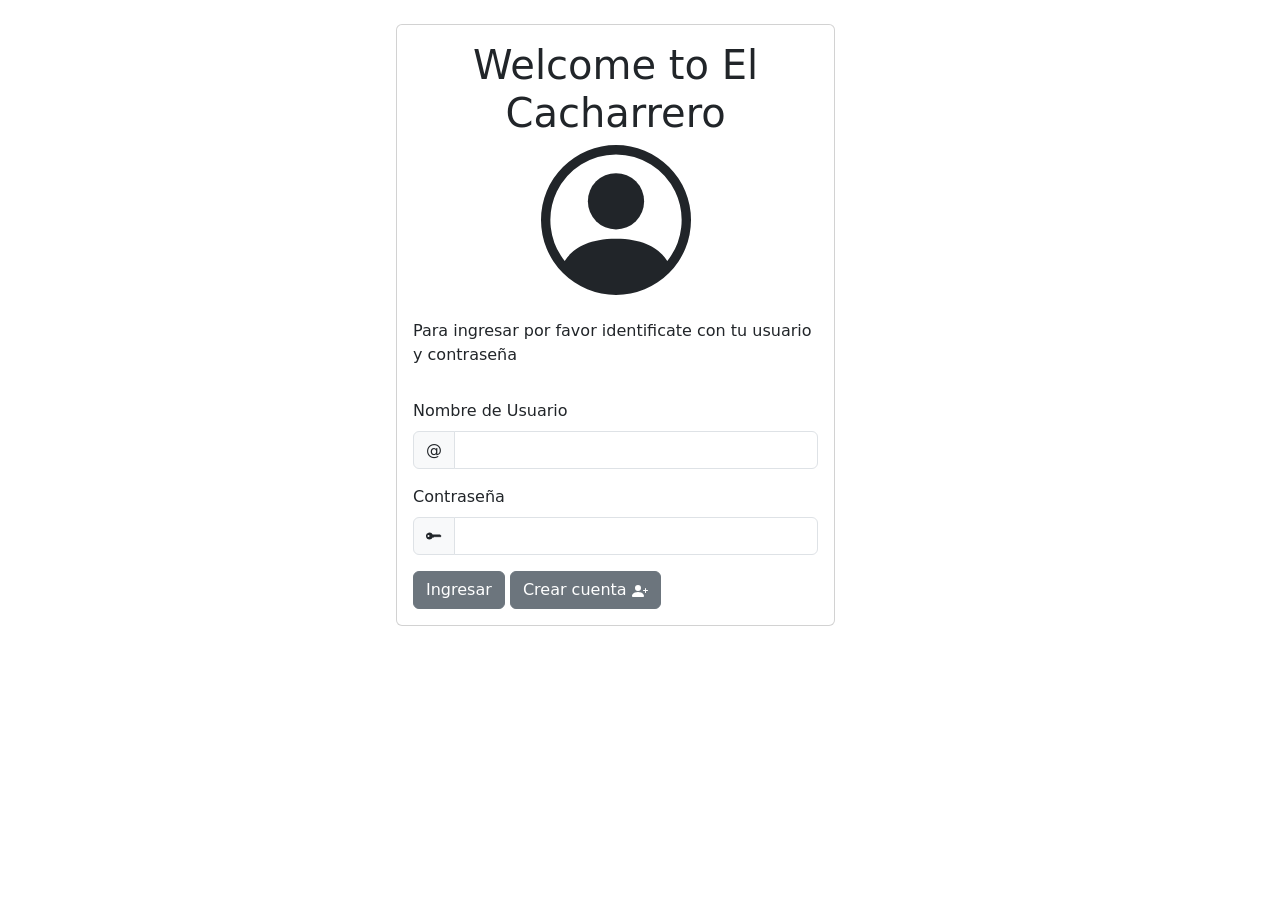
<file: Mongo/src/main/resources/static/index.html>
<!DOCTYPE html>
<html>
<head>
    <meta charset="utf-8">
    <meta name="viewport" content="width=device-width, initial-scale=1">
    <link href="https://cdn.jsdelivr.net/npm/bootstrap@5.1.3/dist/css/bootstrap.min.css" rel="stylesheet" integrity="sha384-1BmE4kWBq78iYhFldvKuhfTAU6auU8tT94WrHftjDbrCEXSU1oBoqyl2QvZ6jIW3" crossorigin="anonymous">
    <script src="https://ajax.googleapis.com/ajax/libs/jquery/3.6.0/jquery.min.js"></script>
    <script src="js/userFunctions.js"></script>
</head>
<body>
    
   
    &nbsp;&nbsp;&nbsp;
   <div class="container" style="width: 40%;" >
    <div class="card" style="width: 90%;" id="cardLog">
        <div class="card-body">
          <h1 class="card-title"><center> Welcome to El Cacharrero</center></h1>
          <center>
            <svg xmlns="http://www.w3.org/2000/svg" width="150" height="150" fill="currentColor" class="bi bi-person-circle" viewBox="0 0 16 16">
              <path d="M11 6a3 3 0 1 1-6 0 3 3 0 0 1 6 0z"/>
              <path fill-rule="evenodd" d="M0 8a8 8 0 1 1 16 0A8 8 0 0 1 0 8zm8-7a7 7 0 0 0-5.468 11.37C3.242 11.226 4.805 10 8 10s4.757 1.225 5.468 2.37A7 7 0 0 0 8 1z"/>
            </svg>
          </center>
&nbsp;&nbsp;
          <p class="card-text">Para ingresar por favor identificate con tu usuario y contraseña</p>

          <form class="row g-3 needs-validation" novalidate>

            <div id="liveAlertPlaceholderLog"></div>

            <div class="col-md-12">
              <label for="validationCustomUsername" class="form-label">Nombre de Usuario</label>
              <div class="input-group has-validation">
                <span class="input-group-text" id="inputGroupPrepend">@</span>
                <input type="text" class="form-control" id="userEmail" aria-describedby="inputGroupPrepend" required>
                <div class="invalid-feedback">
                 
                </div>
              </div>
            </div>

            <div class="col-md-12">
                <label for="validationCustomUsername" class="form-label">Contraseña</label>
                <div class="input-group has-validation">
                  <span class="input-group-text" id="inputGroupPrepend">
                      
                    <svg xmlns="http://www.w3.org/2000/svg" width="16" height="16" fill="currentColor" class="bi bi-key-fill" viewBox="0 0 16 16">
                        <path d="M3.5 11.5a3.5 3.5 0 1 1 3.163-5H14L15.5 8 14 9.5l-1-1-1 1-1-1-1 1-1-1-1 1H6.663a3.5 3.5 0 0 1-3.163 2zM2.5 9a1 1 0 1 0 0-2 1 1 0 0 0 0 2z"/>
                    </svg>

                  </span>
                  <input type="password" class="form-control" id="userPass" aria-describedby="inputGroupPrepend" required>
                  <div class="invalid-feedback">
                   
                  </div>
                </div>
              </div>
            
            
              <div class="bd-example">
                
                <button type="button" class="btn btn-secondary" onclick="valEmplyFlieldLog()">
                  Ingresar
                </button>

                <button type="button" class="btn btn-secondary" data-bs-toggle="modal" data-bs-target="#exampleModalCenter">
                  Crear cuenta

                   <svg xmlns="http://www.w3.org/2000/svg" width="16" height="16" fill="currentColor" class="bi bi-person-plus-fill" viewBox="0 0 16 16">
                    <path d="M1 14s-1 0-1-1 1-4 6-4 6 3 6 4-1 1-1 1H1zm5-6a3 3 0 1 0 0-6 3 3 0 0 0 0 6z"/>
                    <path fill-rule="evenodd" d="M13.5 5a.5.5 0 0 1 .5.5V7h1.5a.5.5 0 0 1 0 1H14v1.5a.5.5 0 0 1-1 0V8h-1.5a.5.5 0 0 1 0-1H13V5.5a.5.5 0 0 1 .5-.5z"/>
                  </svg>

                </button>

              </div>

          </form>
         
        </div>
      </div>

      
    </div>


      <div class="modal fade" id="exampleModalCenter" tabindex="-1" aria-labelledby="exampleModalCenterTitle" style="display: none;" aria-hidden="true">
        <div class="modal-dialog modal-dialog-centered">
          <div class="modal-content">
            <div class="modal-header">
              <h5 class="modal-title" id="exampleModalCenterTitle">User creation Menu</h5>
              <button type="button" class="btn-close" data-bs-dismiss="modal" aria-label="Close"></button>
            </div>
            <div class="modal-body">
              <center>
              <svg xmlns="http://www.w3.org/2000/svg" width="150" height="150" fill="currentColor" class="bi bi-person-bounding-box" viewBox="0 0 16 16">
                <path d="M1.5 1a.5.5 0 0 0-.5.5v3a.5.5 0 0 1-1 0v-3A1.5 1.5 0 0 1 1.5 0h3a.5.5 0 0 1 0 1h-3zM11 .5a.5.5 0 0 1 .5-.5h3A1.5 1.5 0 0 1 16 1.5v3a.5.5 0 0 1-1 0v-3a.5.5 0 0 0-.5-.5h-3a.5.5 0 0 1-.5-.5zM.5 11a.5.5 0 0 1 .5.5v3a.5.5 0 0 0 .5.5h3a.5.5 0 0 1 0 1h-3A1.5 1.5 0 0 1 0 14.5v-3a.5.5 0 0 1 .5-.5zm15 0a.5.5 0 0 1 .5.5v3a1.5 1.5 0 0 1-1.5 1.5h-3a.5.5 0 0 1 0-1h3a.5.5 0 0 0 .5-.5v-3a.5.5 0 0 1 .5-.5z"></path>
                <path d="M3 14s-1 0-1-1 1-4 6-4 6 3 6 4-1 1-1 1H3zm8-9a3 3 0 1 1-6 0 3 3 0 0 1 6 0z"></path>
              </svg>
            </center>
              &nbsp;

              <div id="liveAlertPlaceholderHead"></div>

              <div class="form-floating">
                <input  class="form-control" id="IdentificationC" placeholder="Password">
                <label for="floatingPassword">Identificacion</label>
              </div>&nbsp;

                  <div class="form-floating">
                    <input  class="form-control" id="nameCreation" placeholder="Password">
                    <label for="floatingPassword">Nombre</label>
                  </div>&nbsp;

                  <div class="form-floating">
                    <input  class="form-control" id="AddressCreation" placeholder="Password">
                    <label for="floatingPassword">Direccion</label>
                  </div>&nbsp;
                  
                  <div class="form-floating">
                    <input  class="form-control" id="CellphoneC" placeholder="Password">
                    <label for="floatingPassword">Celular</label>
                  </div>&nbsp;
                  
                  <div id="liveAlertPlaceholderEmail"></div>

                  <div class="form-floating mb-3">
                    <input type="email" class="form-control" id="correoCreation" placeholder="name@example.com">
                    <label for="floatingInput">Email</label>
                  </div>
              
                  <div id="liveAlertPlaceholder"></div>
              
                  <div class="form-floating">
                    <input type="password" class="form-control" id="password1" placeholder="Password">
                    <label for="floatingPassword">Contraseña</label>
                  </div>&nbsp;
                  
                  <div class="form-floating">
                    <input type="password" class="form-control " id="password2" placeholder="Password">
                    <label for="floatingPassword">Confirmar Contraseña</label>
                  </div>&nbsp;
                  
                  <div class="form-floating">
                    <input  class="form-control" id="ZoneC" placeholder="Password" required>
                    <label for="floatingPassword">Zona</label>
                  </div>&nbsp;
                  
                  <div class="form-floating">
                    <input  class="form-control" id="TypeC" placeholder="Password">
                    <label for="floatingPassword">Tipo</label>
                  </div>&nbsp;
                  
            </div>
            <div class="modal-footer">
              <button type="button" class="btn btn-secondary" data-bs-dismiss="modal">Cerrar</button>
              <button type="button" class="btn btn-secondary" id="liveAlertBtn" onclick="valEmplyFlield()">Guardar cambios
              
                  <svg xmlns="http://www.w3.org/2000/svg" width="16" height="16" fill="currentColor" class="bi bi-save-fill" viewBox="0 0 16 16">
                    <path d="M8.5 1.5A1.5 1.5 0 0 1 10 0h4a2 2 0 0 1 2 2v12a2 2 0 0 1-2 2H2a2 2 0 0 1-2-2V2a2 2 0 0 1 2-2h6c-.314.418-.5.937-.5 1.5v7.793L4.854 6.646a.5.5 0 1 0-.708.708l3.5 3.5a.5.5 0 0 0 .708 0l3.5-3.5a.5.5 0 0 0-.708-.708L8.5 9.293V1.5z"/>
                  </svg>
              
              </button>
            </div>
          </div>
        </div>
      </div>

    
      <script src="https://cdn.jsdelivr.net/npm/bootstrap@5.1.3/dist/js/bootstrap.bundle.min.js" integrity="sha384-ka7Sk0Gln4gmtz2MlQnikT1wXgYsOg+OMhuP+IlRH9sENBO0LRn5q+8nbTov4+1p" crossorigin="anonymous"></script>
</body>
</html>
</file>
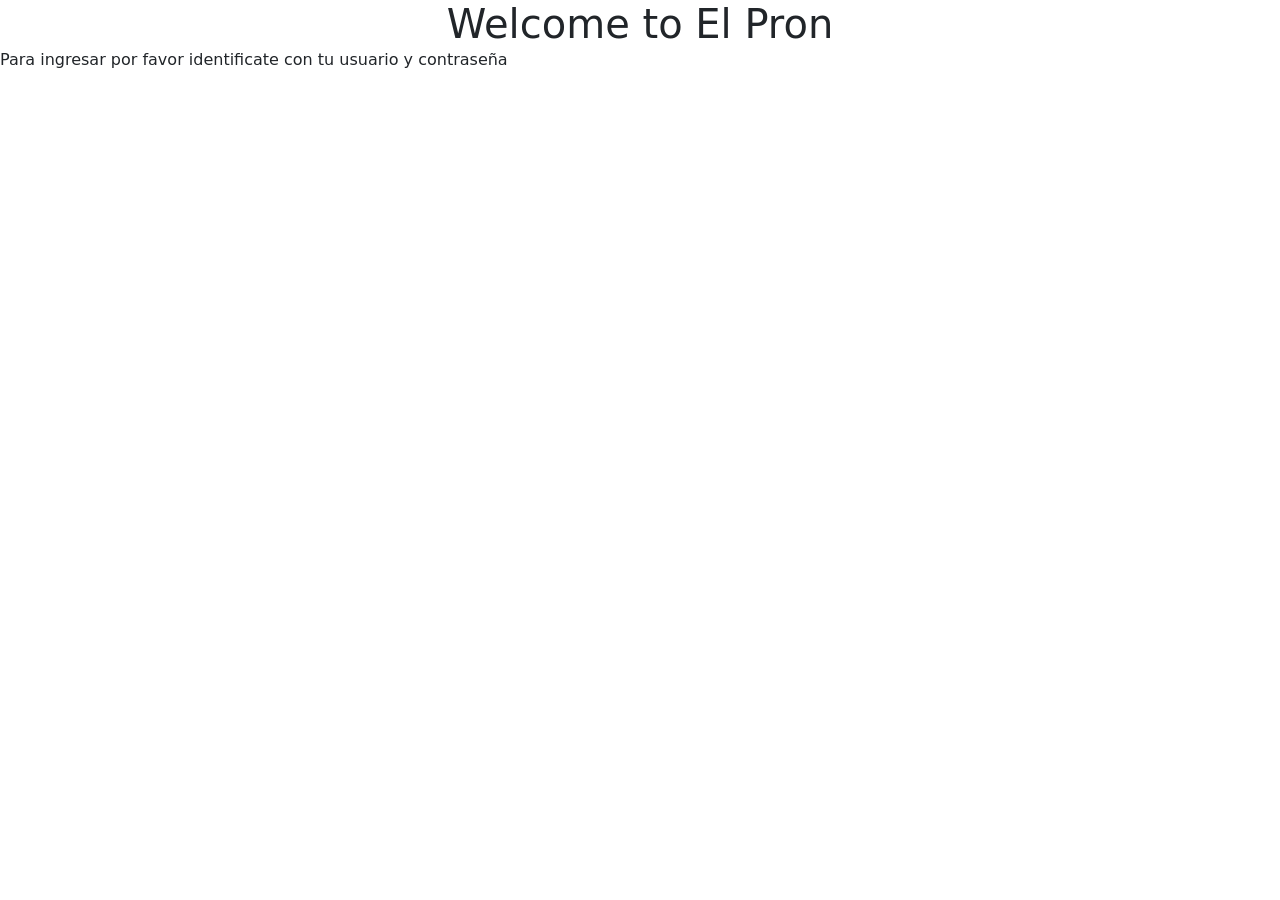
<file: Front/pagAdminUs.html>
<!DOCTYPE html>
<html>
<head>
    <meta charset="utf-8">
    <meta name="viewport" content="width=device-width, initial-scale=1">
    <link href="https://cdn.jsdelivr.net/npm/bootstrap@5.1.3/dist/css/bootstrap.min.css" rel="stylesheet" integrity="sha384-1BmE4kWBq78iYhFldvKuhfTAU6auU8tT94WrHftjDbrCEXSU1oBoqyl2QvZ6jIW3" crossorigin="anonymous">
    <script src="https://ajax.googleapis.com/ajax/libs/jquery/3.6.0/jquery.min.js"></script>
    <script src="js/pagAdminUs.js"></script>
</head>
<body onload="cargarDatos()">
    
    <div id="Table">
    
              <h1 class="card-title"><center> Welcome to El Pron</center></h1>
              <p class="card-text">Para ingresar por favor identificate con tu usuario y contraseña</p>
                  
    </div>
    
    <div class="modal fade" id="menuEdicionUsuario" tabindex="-1" aria-labelledby="exampleModalCenterTitle" style="display: none;" aria-hidden="true">
        <div class="modal-dialog modal-dialog-centered">
          <div class="modal-content">
            <div class="modal-header">
              <h5 class="modal-title" id="exampleModalCenterTitle">Menu de Edicion</h5>
              <button type="button" class="btn-close" data-bs-dismiss="modal" aria-label="Close"></button>
            </div>
            <div class="modal-body">
              <center>
              <svg xmlns="http://www.w3.org/2000/svg" width="150" height="150" fill="currentColor" class="bi bi-person-bounding-box" viewBox="0 0 16 16">
                <path d="M1.5 1a.5.5 0 0 0-.5.5v3a.5.5 0 0 1-1 0v-3A1.5 1.5 0 0 1 1.5 0h3a.5.5 0 0 1 0 1h-3zM11 .5a.5.5 0 0 1 .5-.5h3A1.5 1.5 0 0 1 16 1.5v3a.5.5 0 0 1-1 0v-3a.5.5 0 0 0-.5-.5h-3a.5.5 0 0 1-.5-.5zM.5 11a.5.5 0 0 1 .5.5v3a.5.5 0 0 0 .5.5h3a.5.5 0 0 1 0 1h-3A1.5 1.5 0 0 1 0 14.5v-3a.5.5 0 0 1 .5-.5zm15 0a.5.5 0 0 1 .5.5v3a1.5 1.5 0 0 1-1.5 1.5h-3a.5.5 0 0 1 0-1h3a.5.5 0 0 0 .5-.5v-3a.5.5 0 0 1 .5-.5z"></path>
                <path d="M3 14s-1 0-1-1 1-4 6-4 6 3 6 4-1 1-1 1H3zm8-9a3 3 0 1 1-6 0 3 3 0 0 1 6 0z"></path>
              </svg>
            </center>
              &nbsp;
            <h3>Cambie los datos que desee</h3>


            <div id="AlertaGeneral"></div>

              <div class="form-floating">
                <input  class="form-control" id="IdentificationE" placeholder="Password">
                <label for="floatingPassword">Identificacion</label>
              </div>&nbsp;

                  <div class="form-floating">
                    <input  class="form-control" id="nameEdit" placeholder="Password">
                    <label for="floatingPassword">Name</label>
                  </div>&nbsp;

                  <div class="form-floating">
                    <input  class="form-control" id="AddressEdit" placeholder="Password">
                    <label for="floatingPassword">Direccion</label>
                  </div>&nbsp;
                  
                  <div class="form-floating">
                    <input  class="form-control" id="CellphoneEdit" placeholder="Password">
                    <label for="floatingPassword">Celular</label>
                  </div>&nbsp;
                  
                  <div id="AlertaEmail"></div>

                  <div class="form-floating mb-3">
                    <input type="email" class="form-control" id="correoEdit" placeholder="name@example.com">
                    <label for="floatingInput">Email address</label>
                  </div>
              
                  <div id="AlertaContraseña"></div>
              
                  <div class="form-floating">
                    <input type="password" class="form-control" id="passwordEdit1" placeholder="Password">
                    <label for="floatingPassword">Password</label>
                  </div>&nbsp;
                  
                  <div class="form-floating">
                    <input type="password" class="form-control " id="passwordEdit2" placeholder="Password">
                    <label for="floatingPassword">Confirm Password</label>
                  </div>&nbsp;
                  
                  <div class="form-floating">
                    <input  class="form-control" id="ZoneEdit" placeholder="Password" required>
                    <label for="floatingPassword">Zona</label>
                  </div>&nbsp;
                  
                  <div class="form-floating">
                    <input  class="form-control" id="TypeEdit" placeholder="Password">
                    <label for="floatingPassword">Tipo</label>
                  </div>&nbsp;
                  
            </div>
            <div class="modal-footer">
              <button type="button" class="btn btn-secondary" data-bs-dismiss="modal">Close</button>
              <button type="button" class="btn btn-secondary" id="liveAlertBtnE" onclick="confirmarVacios()">Guardar Cambios
              
                  <svg xmlns="http://www.w3.org/2000/svg" width="16" height="16" fill="currentColor" class="bi bi-save-fill" viewBox="0 0 16 16">
                    <path d="M8.5 1.5A1.5 1.5 0 0 1 10 0h4a2 2 0 0 1 2 2v12a2 2 0 0 1-2 2H2a2 2 0 0 1-2-2V2a2 2 0 0 1 2-2h6c-.314.418-.5.937-.5 1.5v7.793L4.854 6.646a.5.5 0 1 0-.708.708l3.5 3.5a.5.5 0 0 0 .708 0l3.5-3.5a.5.5 0 0 0-.708-.708L8.5 9.293V1.5z"/>
                  </svg>
              
              </button>
            </div>
          </div>
        </div>
      </div>


     
    <script src="https://cdn.jsdelivr.net/npm/bootstrap@5.1.3/dist/js/bootstrap.bundle.min.js" integrity="sha384-ka7Sk0Gln4gmtz2MlQnikT1wXgYsOg+OMhuP+IlRH9sENBO0LRn5q+8nbTov4+1p" crossorigin="anonymous"></script>
</body>
</html>
</file>
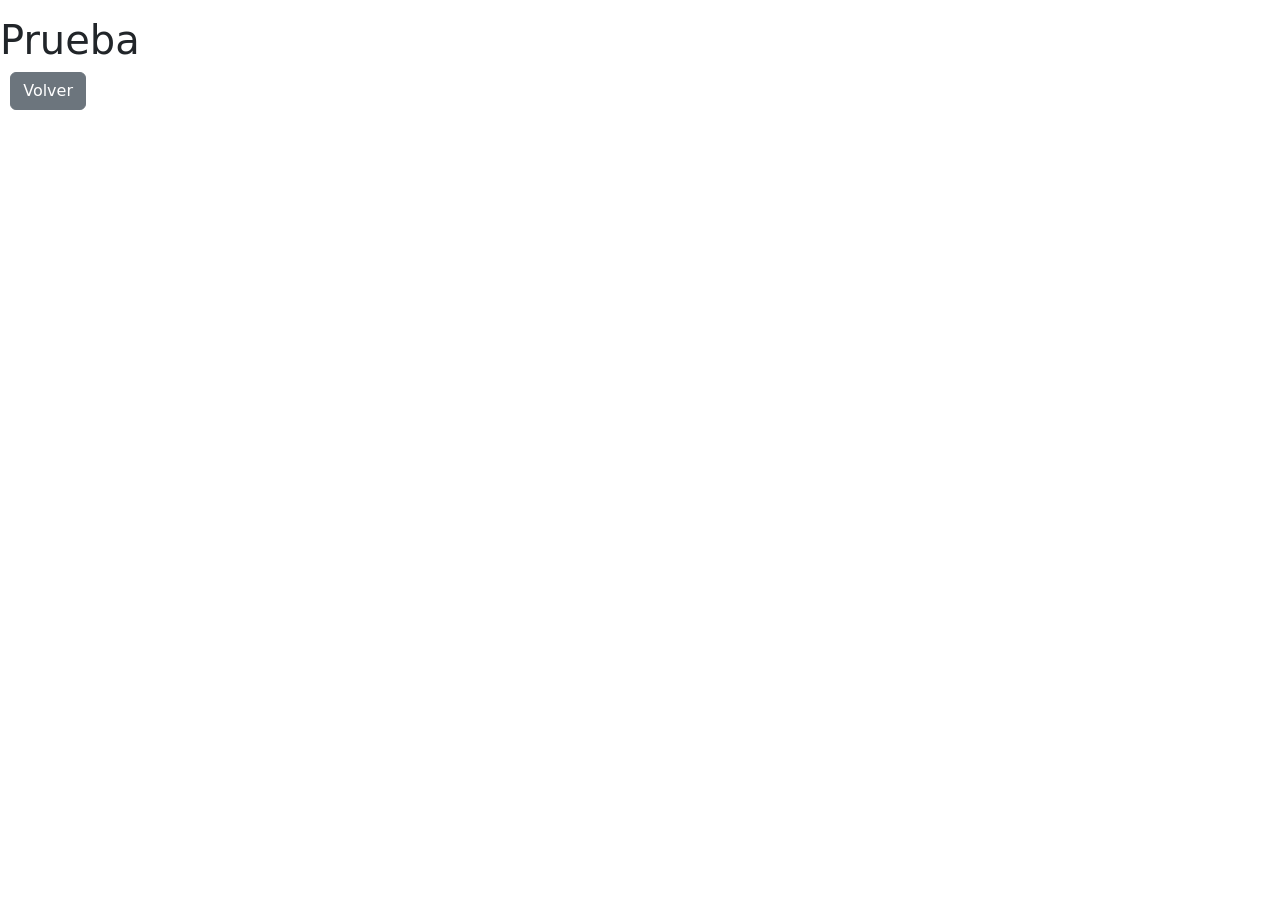
<file: Front/succesInterface.html>
<!DOCTYPE html>
<html>

<head>
    <meta charset="utf-8">
    <meta name="viewport" content="width=device-width, initial-scale=1">
    <link href="https://cdn.jsdelivr.net/npm/bootstrap@5.1.3/dist/css/bootstrap.min.css" rel="stylesheet" integrity="sha384-1BmE4kWBq78iYhFldvKuhfTAU6auU8tT94WrHftjDbrCEXSU1oBoqyl2QvZ6jIW3" crossorigin="anonymous">
    <script src="https://ajax.googleapis.com/ajax/libs/jquery/3.6.0/jquery.min.js"></script>

</head>

<body>


<p>

<h1>Prueba</h1>
&nbsp;
<button type="button" class="btn btn-secondary" onclick="location.href='http://129.151.116.109:8080/index.html'">
    Volver
  </button>

</p>

</body>


</html>
</file>
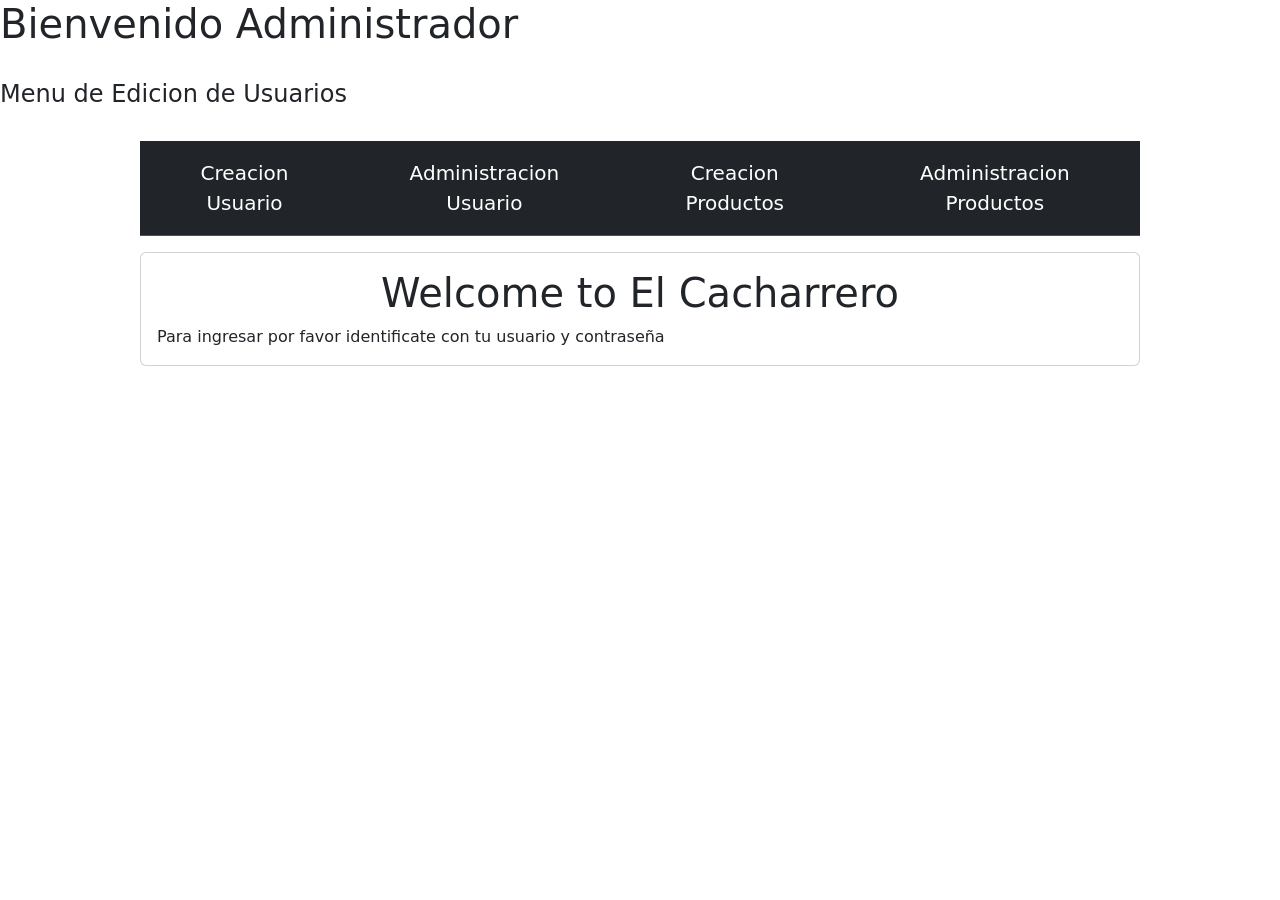
<file: Mongo/src/main/resources/static/adminUser.html>
<!DOCTYPE html>
<html>
<head>
    <meta charset="utf-8">
    <meta name="viewport" content="width=device-width, initial-scale=1">
    <link href="https://cdn.jsdelivr.net/npm/bootstrap@5.1.3/dist/css/bootstrap.min.css" rel="stylesheet" integrity="sha384-1BmE4kWBq78iYhFldvKuhfTAU6auU8tT94WrHftjDbrCEXSU1oBoqyl2QvZ6jIW3" crossorigin="anonymous">
    <script src="https://ajax.googleapis.com/ajax/libs/jquery/3.6.0/jquery.min.js"></script>
    <script src="js/adminUser.js"></script>
    <script src="js/pagAdminUs.js"></script>
    <script src="js/adminClone.js"></script>
</head>
<body>
    
<h1>Bienvenido Administrador</h1>
&nbsp;
<h4>Menu de Edicion de Usuarios</h4>
&nbsp;
    <div class="container" style="width: 80%;">

      <table class="table">
        <thead class="table-dark">
          <tr>
            <th scope="col"><button type="button" class="btn btn-dark btn-lg" onclick="pagCreUs()">Creacion Usuario</button></th>
            <th scope="col"><button type="button" class="btn btn-dark btn-lg" onclick="pagAdminUs()">Administracion Usuario</button></th>
            <th scope="col"><button type="button" class="btn btn-dark btn-lg" onclick="pagCreProd()">Creacion Productos</button></th>
            <th scope="col"><button type="button" class="btn btn-dark btn-lg" onclick="pagAdminProd()">Administracion Productos</button></th>
          </tr>
        </thead>
      
      </table>
        
      </table>
        <div class="card" style="width: 100%;">
            <div class="card-body" id="containerPag">
              <h1 class="card-title"><center> Welcome to El Cacharrero</center></h1>
              <p class="card-text">Para ingresar por favor identificate con tu usuario y contraseña</p>
    
            </div>
        </div>
    </div>

     
    <script src="https://cdn.jsdelivr.net/npm/bootstrap@5.1.3/dist/js/bootstrap.bundle.min.js" integrity="sha384-ka7Sk0Gln4gmtz2MlQnikT1wXgYsOg+OMhuP+IlRH9sENBO0LRn5q+8nbTov4+1p" crossorigin="anonymous"></script>
</body>
</html>
</file>
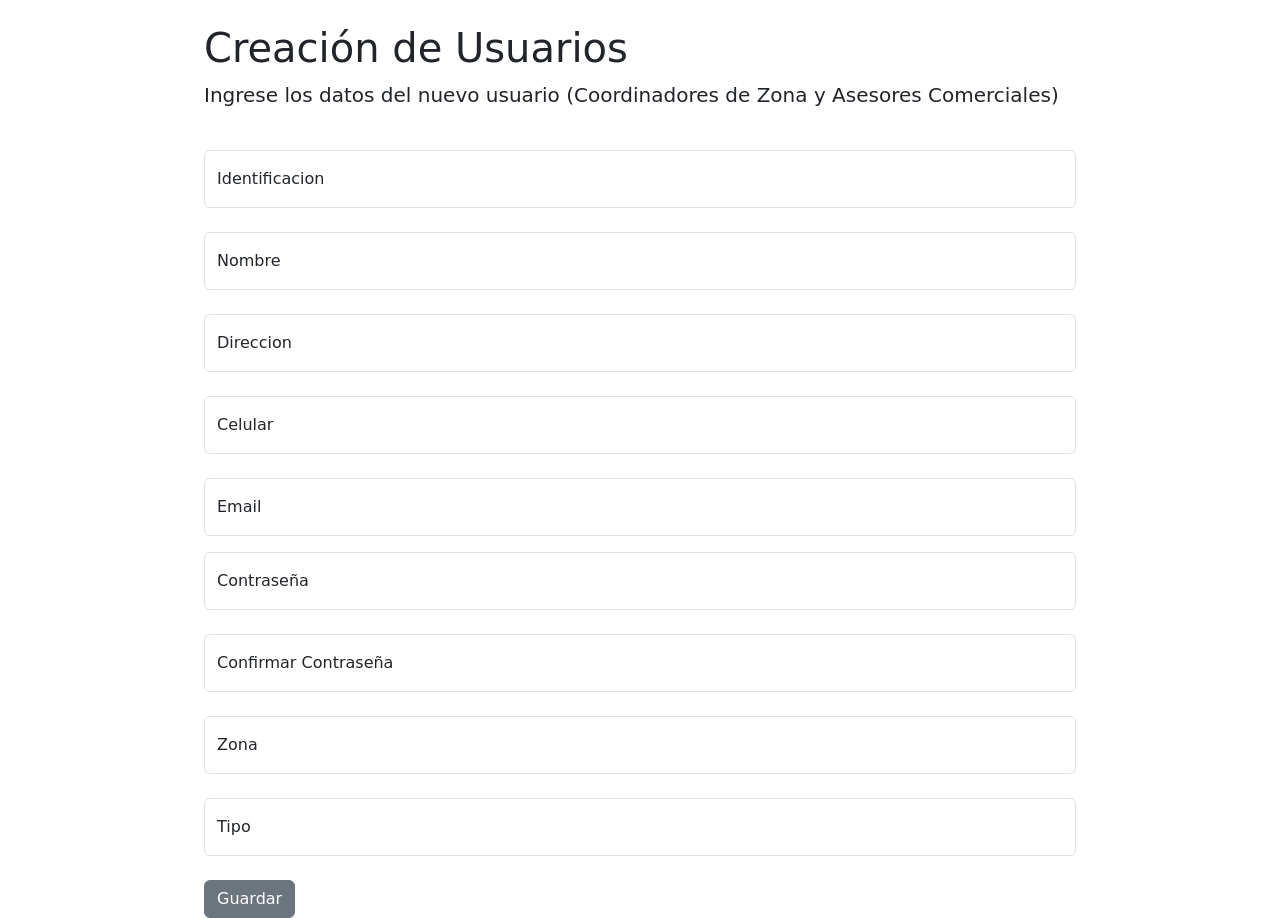
<file: Mongo/src/main/resources/static/creacionUsuario.html>
<!DOCTYPE html>
<html>
<head>
    <meta charset="utf-8">
    <meta name="viewport" content="width=device-width, initial-scale=1">
    <link href="https://cdn.jsdelivr.net/npm/bootstrap@5.1.3/dist/css/bootstrap.min.css" rel="stylesheet" integrity="sha384-1BmE4kWBq78iYhFldvKuhfTAU6auU8tT94WrHftjDbrCEXSU1oBoqyl2QvZ6jIW3" crossorigin="anonymous">
    <script src="https://ajax.googleapis.com/ajax/libs/jquery/3.6.0/jquery.min.js"></script>
    <script src="js/creacionUsuario.js"></script>
</head>
<body>
    <div class="container" style="width:70%;">

    <br>
    <h1>
      Creación de Usuarios &nbsp;
  
    </h1>
    <p class="fs-5">Ingrese los datos del nuevo usuario (Coordinadores de Zona y Asesores Comerciales)</p>

    <div id="liveAlertPlaceholderHeadU"></div>
    <br>
    
    <div class="form-floating">
      <input  class="form-control" id="IdentificationU" placeholder="Password">
      <label for="floatingPassword">Identificacion</label>
    </div>&nbsp;

        <div class="form-floating">
          <input  class="form-control" id="nameCreationU" placeholder="Password">
          <label for="floatingPassword">Nombre</label>
        </div>&nbsp;

        <div class="form-floating">
          <input  class="form-control" id="AddressCreationU" placeholder="Password">
          <label for="floatingPassword">Direccion</label>
        </div>&nbsp;
        
        <div class="form-floating">
          <input  class="form-control" id="CellphoneU" placeholder="Password">
          <label for="floatingPassword">Celular</label>
        </div>&nbsp;
        
        <div id="liveAlertPlaceholderEmailU"></div>
    

        <div class="form-floating mb-3">
          <input type="email" class="form-control" id="correoCreationU" placeholder="name@example.com">
          <label for="floatingInput">Email</label>
        </div>
    
        <div id="liveAlertPlaceholderU"></div>
    
        <div class="form-floating">
          <input type="password" class="form-control" id="password1U" placeholder="Password">
          <label for="floatingPassword">Contraseña</label>
        </div>&nbsp;
        
        <div class="form-floating">
          <input type="password" class="form-control " id="password2U" placeholder="Password">
          <label for="floatingPassword">Confirmar Contraseña</label>
        </div>&nbsp;
        
        <div class="form-floating">
          <input  class="form-control" id="ZoneU" placeholder="Password" required>
          <label for="floatingPassword">Zona</label>
        </div>&nbsp;
        
        <div class="form-floating">
          <input  class="form-control" id="TypeU" placeholder="Password">
          <label for="floatingPassword">Tipo</label>
        </div>&nbsp;
       
        <br>

        <button type="button" class="btn btn-secondary" onclick="validarCamposVacios()">Guardar</button>
    </div>
      <script src="https://cdn.jsdelivr.net/npm/bootstrap@5.1.3/dist/js/bootstrap.bundle.min.js" integrity="sha384-ka7Sk0Gln4gmtz2MlQnikT1wXgYsOg+OMhuP+IlRH9sENBO0LRn5q+8nbTov4+1p" crossorigin="anonymous"></script>
</body>
</html>
</file>
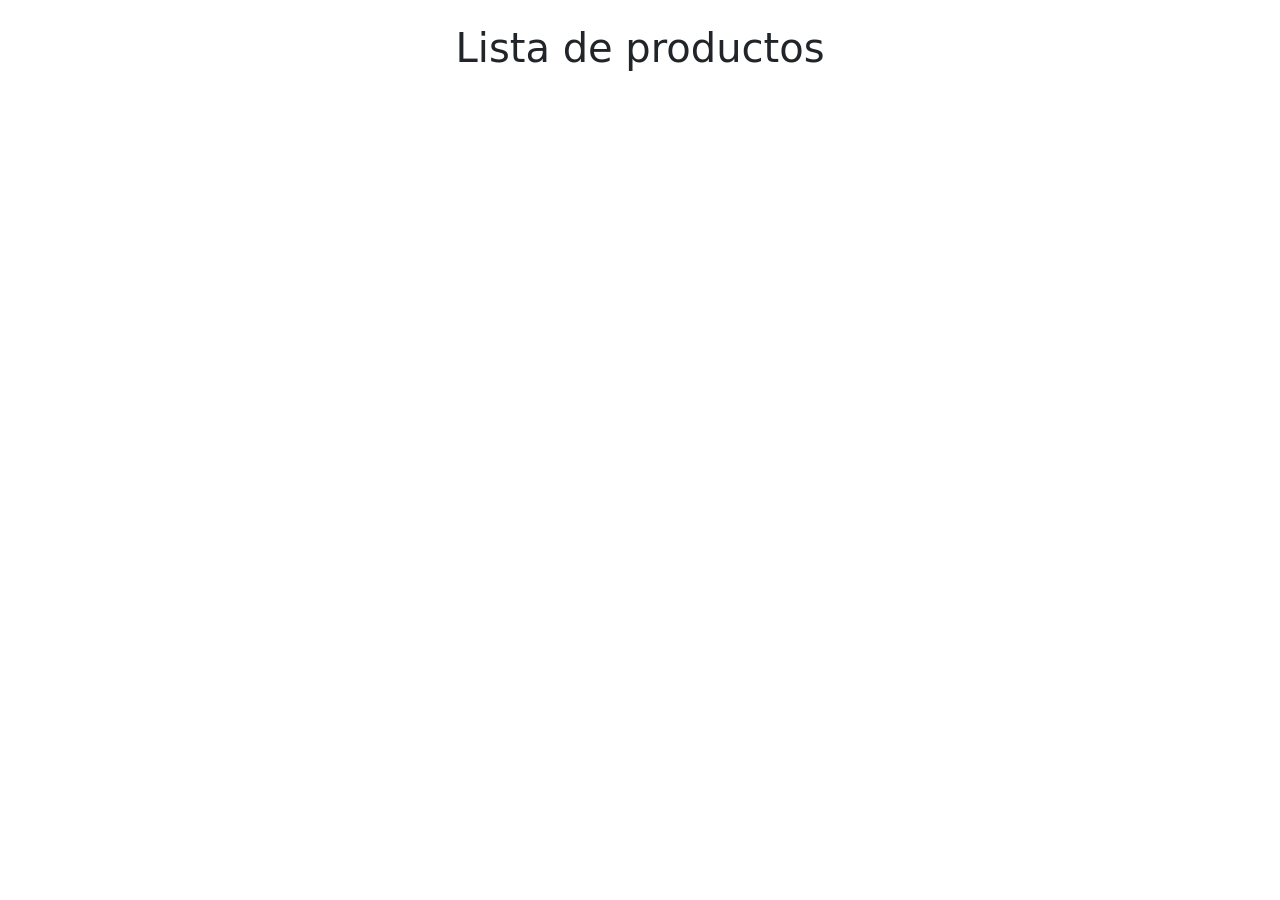
<file: Mongo/src/main/resources/static/invClone.html>
<!DOCTYPE html>
<html>

<head>
    <meta charset="utf-8">
    <meta name="viewport" content="width=device-width, initial-scale=1">
    <link href="https://cdn.jsdelivr.net/npm/bootstrap@5.1.3/dist/css/bootstrap.min.css" rel="stylesheet"
        integrity="sha384-1BmE4kWBq78iYhFldvKuhfTAU6auU8tT94WrHftjDbrCEXSU1oBoqyl2QvZ6jIW3" crossorigin="anonymous">
    <script src="https://ajax.googleapis.com/ajax/libs/jquery/3.6.0/jquery.min.js"></script>
    <script src="js/adminClone.js"></script>
    <script src="js/invClone.js"></script>
</head>

<body onload="cargarDatosProductos()">

    <div class="container" id="alertaOrden"></div>
    &nbsp;&nbsp;&nbsp;
    <h1 style="text-align: center;">Lista de productos</h1>
    &nbsp;

    <div id="Table">




    </div>
    
 <script src="https://cdn.jsdelivr.net/npm/bootstrap@5.1.3/dist/js/bootstrap.bundle.min.js"
        integrity="sha384-ka7Sk0Gln4gmtz2MlQnikT1wXgYsOg+OMhuP+IlRH9sENBO0LRn5q+8nbTov4+1p"
        crossorigin="anonymous"></script>
</body>

</html>
</file>
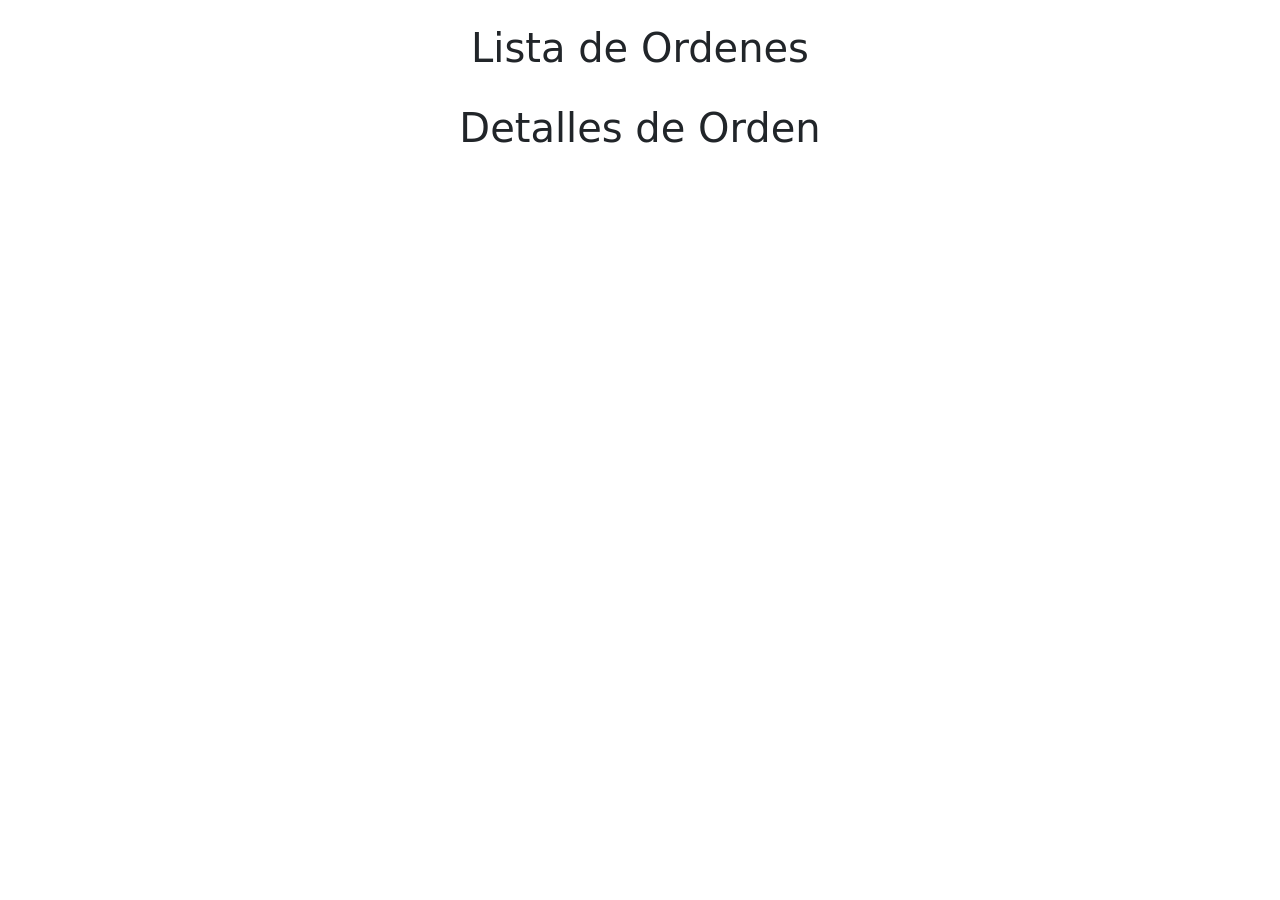
<file: Mongo/src/main/resources/static/listaZona.html>
<!DOCTYPE html>
<html>

<head>
    <meta charset="utf-8">
    <meta name="viewport" content="width=device-width, initial-scale=1">
    <link href="https://cdn.jsdelivr.net/npm/bootstrap@5.1.3/dist/css/bootstrap.min.css" rel="stylesheet"
        integrity="sha384-1BmE4kWBq78iYhFldvKuhfTAU6auU8tT94WrHftjDbrCEXSU1oBoqyl2QvZ6jIW3" crossorigin="anonymous">
    <script src="https://ajax.googleapis.com/ajax/libs/jquery/3.6.0/jquery.min.js"></script>
    <script src="js/adminClone.js"></script>
    <script src="js/listaZona.js"></script>
</head>

<body onload="cargarDatosOrdenes()">

    <div class="container" id="alertaOrden"></div>
    &nbsp;&nbsp;&nbsp;
    <h1 style="text-align: center;">Lista de Ordenes </h1>
    &nbsp;

    <div id="Table">



    </div>

    <h1 style="text-align: center;">Detalles de Orden</h1>

    <div class="container" id="TableOrder">


        
    </div>


    <script src="https://cdn.jsdelivr.net/npm/bootstrap@5.1.3/dist/js/bootstrap.bundle.min.js"
        integrity="sha384-ka7Sk0Gln4gmtz2MlQnikT1wXgYsOg+OMhuP+IlRH9sENBO0LRn5q+8nbTov4+1p"
        crossorigin="anonymous"></script>
</body>

</html>
</file>
